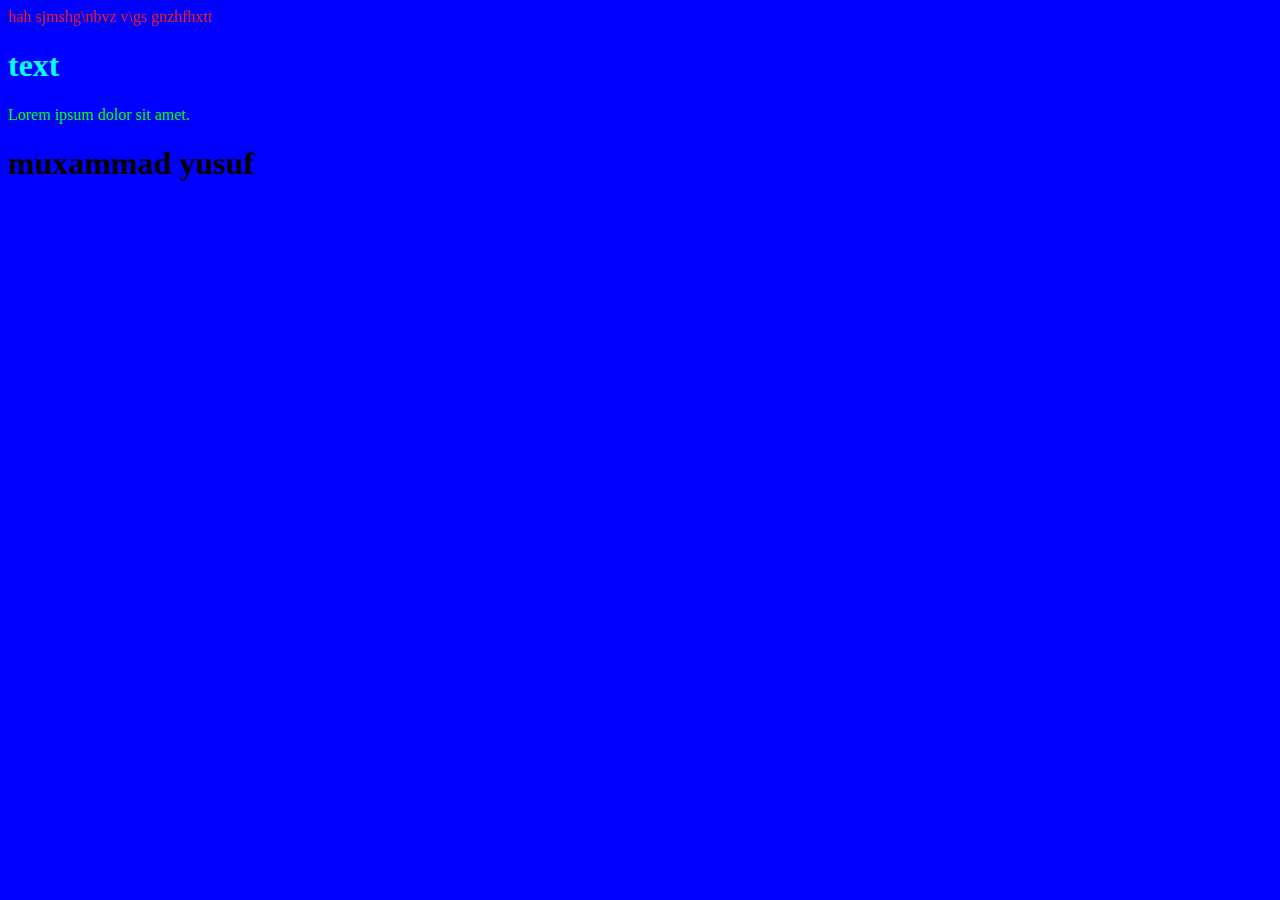
<file: 1/index.html>
<!DOCTYPE html>
<html lang="en">
<head>
    <meta charset="UTF-8">
    <meta name="viewport" content="width=device-width, initial-scale=1.0">
    <link rel="stylesheet" href="style.css">
    <title>Project</title>
</head>
<body>
   <div class="a"> hah sjmshg\nbvz v\gs gnzhfhxtt</div>
          <h1>text</h1>

          <div class="b">Lorem ipsum dolor sit amet.</div>

          <h1 class="text">muxammad yusuf</h1>

</body>
</html>
</file>
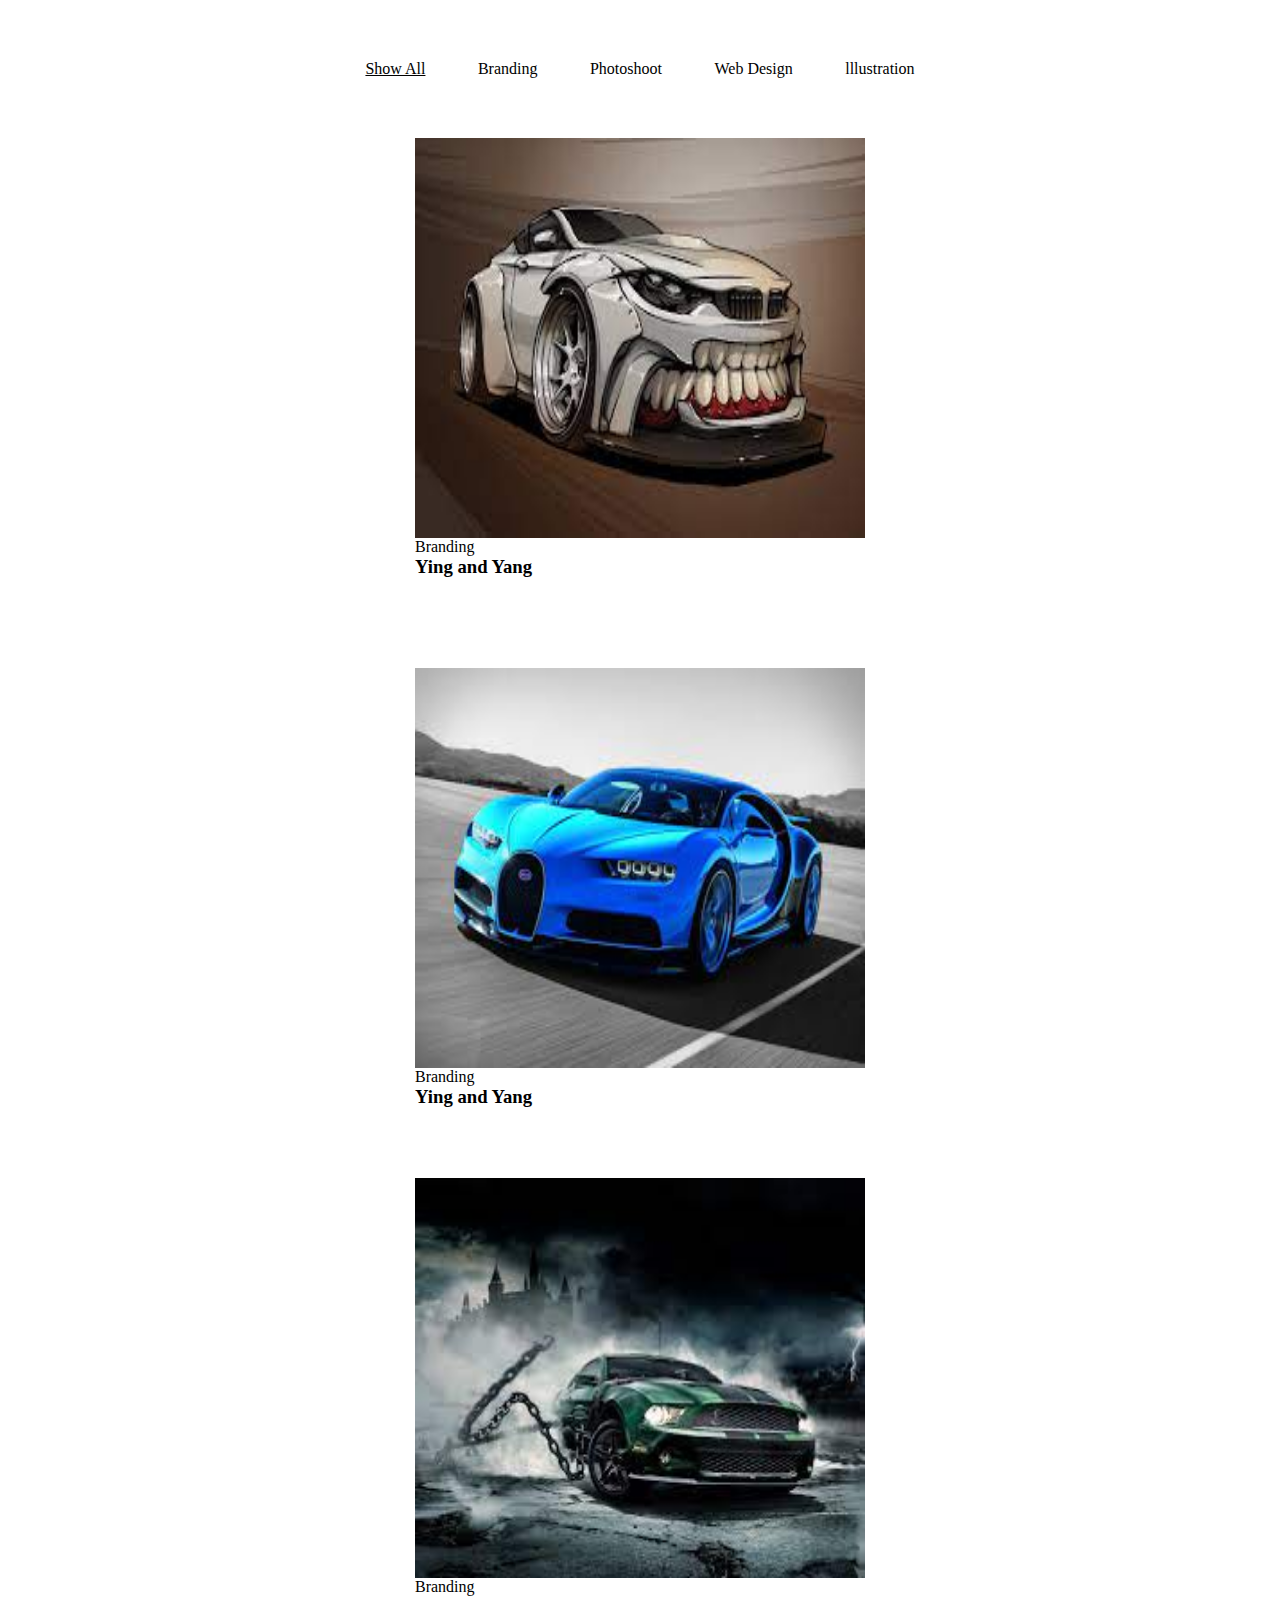
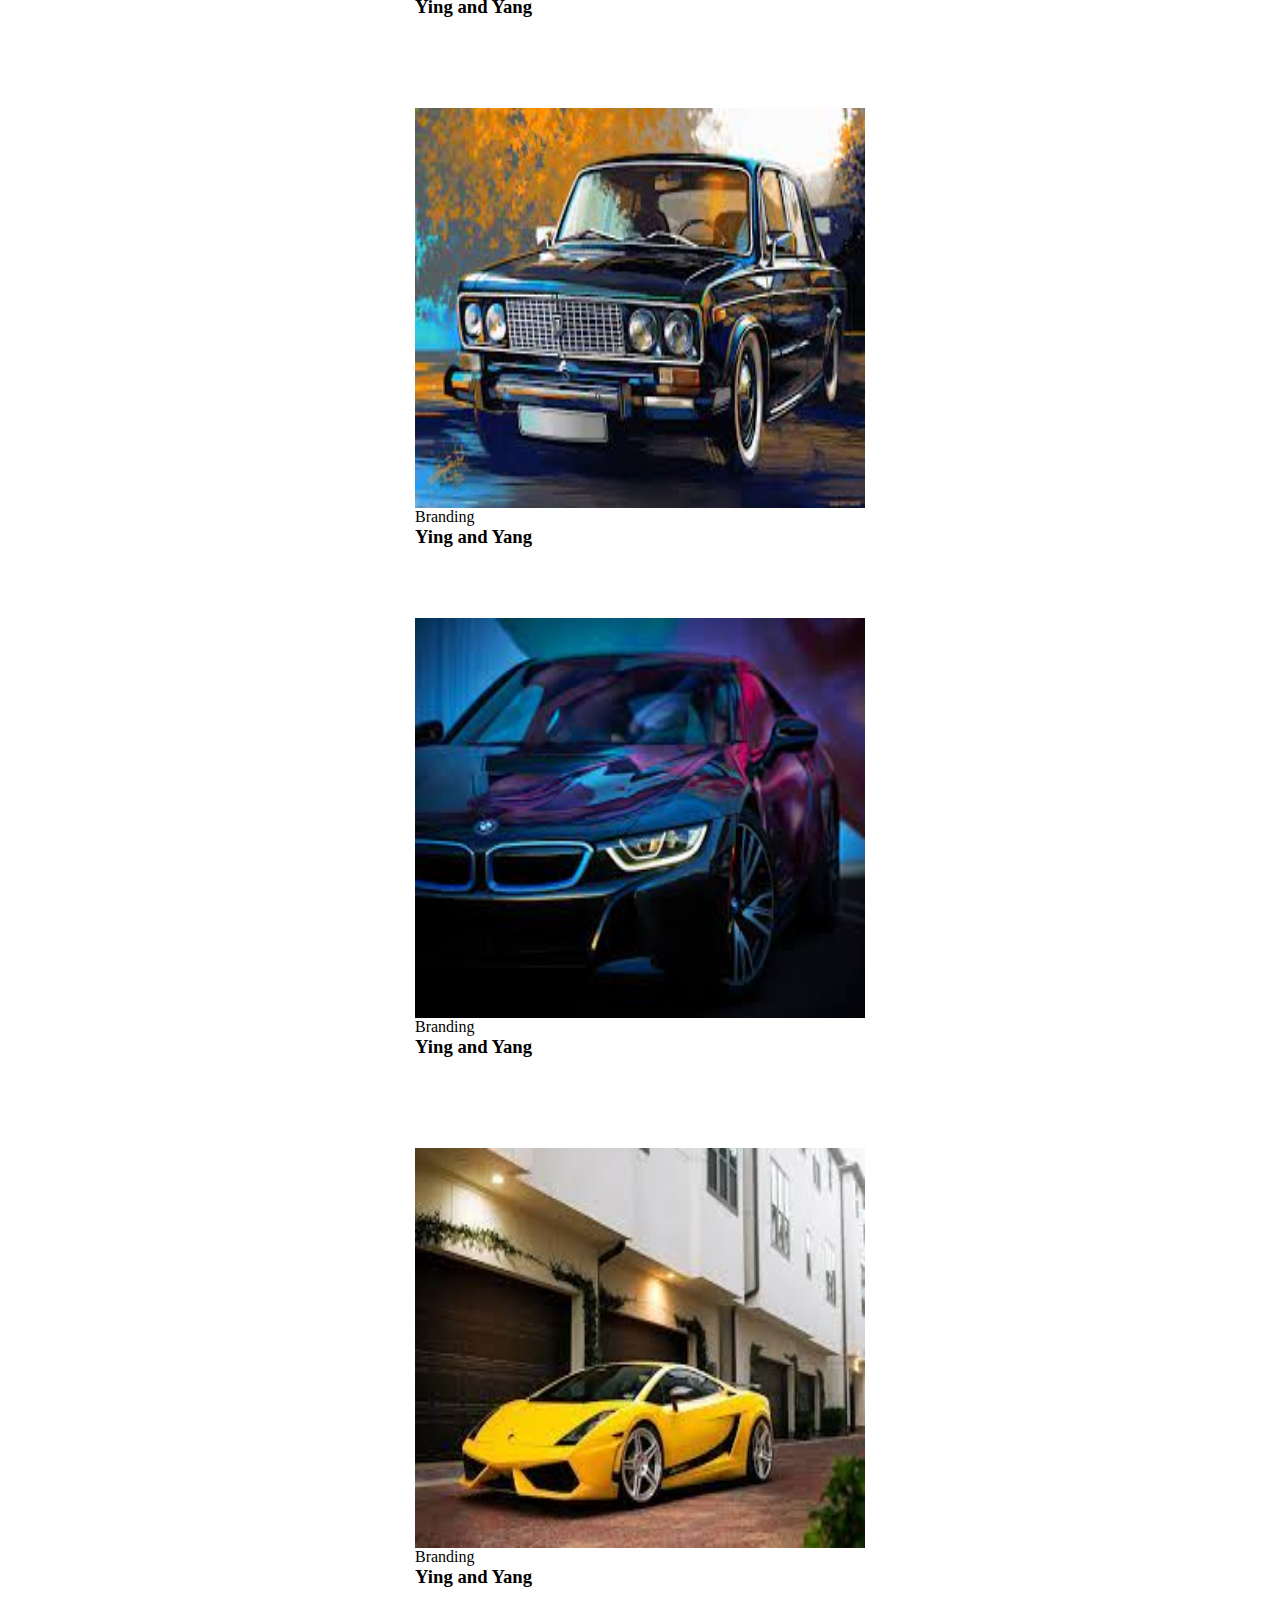
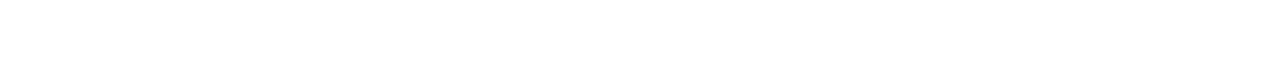
<file: 6/index.html>
<!DOCTYPE html>
<html lang="en">
<head>
    <meta charset="UTF-8">
    <meta name="viewport" content="width=device-width, initial-scale=1.0">
    <link rel="stylesheet" href="style.css">
    <title>Document</title>
</head>
<body>
  <header>
    <ul>
<li class="show">Show All</li></a>
<li>Branding</li>
<li>Photoshoot</li>
<li>Web Design</li>
<li>lllustration</li>
        </ul>
    </header>

    <div class="container">
        <div class="block">
            <div class="cc">
            <img src="./img/1.jpeg" alt="">
        </div>
                <p>Branding</p>
            <h3>Ying and Yang</h3>
        </div>
        <div class="block">
            <div class="cc">
            <img src="./img/2.jpeg" alt="">
        </div>
                 <p>Branding</p>
            <h3>Ying and Yang</h3>
        </div>
    </div>

    <div class="container">
        <div class="block">
            <div class="cc">

                <img src="./img/3.jpeg" alt="">
            </div>
            <p>Branding</p>
            <h3>Ying and Yang</h3>
        </div>
        <div class="block">
            <div class="cc">

                <img src="./img/4.jpeg" alt="">
            </div>
            <p>Branding</p>
            <h3>Ying and Yang</h3>
        </div>
    </div>
    
    <div class="container">
        <div class="block">
            <div class="cc">

                <img src="./img/5.jpeg" alt="">
            </div>
            <p>Branding</p>
            <h3>Ying and Yang</h3>
        </div>
        <div class="block">
            <div class="cc">
                <img src="./img/6.jpeg" alt="">

            </div>

            <p>Branding</p>
            <h3>Ying and Yang</h3>
        </div>
    </div>
</body>
</html>
</file>
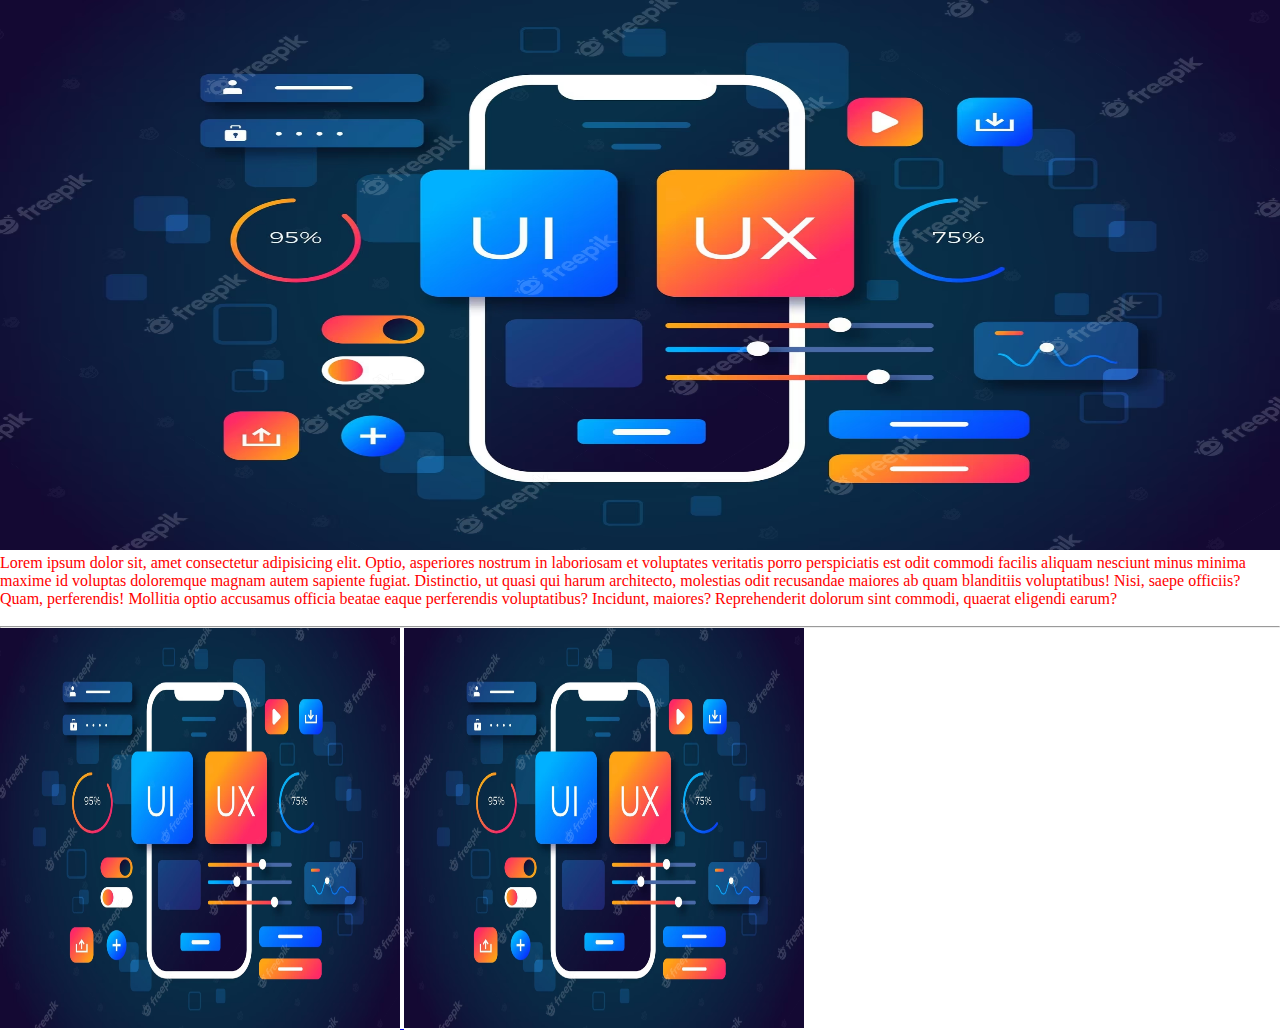
<file: 2/hw2/index.html>
<!DOCTYPE html>
<html lang="en">
<head>
    <meta charset="UTF-8">
    <meta name="viewport" content="width=device-width, initial-scale=1.0">
    <link rel="stylesheet" href="style.css">
    <title>Document</title>
</head>
<body>
    <img class="mainimg" src="img1.avif" alt="">
  
    <br>
    <p>
            Lorem ipsum dolor sit, amet consectetur adipisicing elit. Optio, asperiores nostrum in laboriosam et voluptates veritatis porro perspiciatis est odit commodi facilis aliquam nesciunt minus minima maxime id voluptas doloremque magnam autem sapiente fugiat. Distinctio, ut quasi qui harum architecto, molestias odit recusandae maiores ab quam blanditiis voluptatibus! Nisi, saepe officiis? Quam, perferendis! Mollitia optio accusamus officia beatae eaque perferendis voluptatibus? Incidunt, maiores? Reprehenderit dolorum sint commodi, quaerat eligendi earum?
    </p>
    <br>

     <hr>
    <a href="second.html"><img class="img2" src="img1.avif" alt="">
        <img class="img3" src="img1.avif" alt=""></a>
    
</body>
</html>
</file>
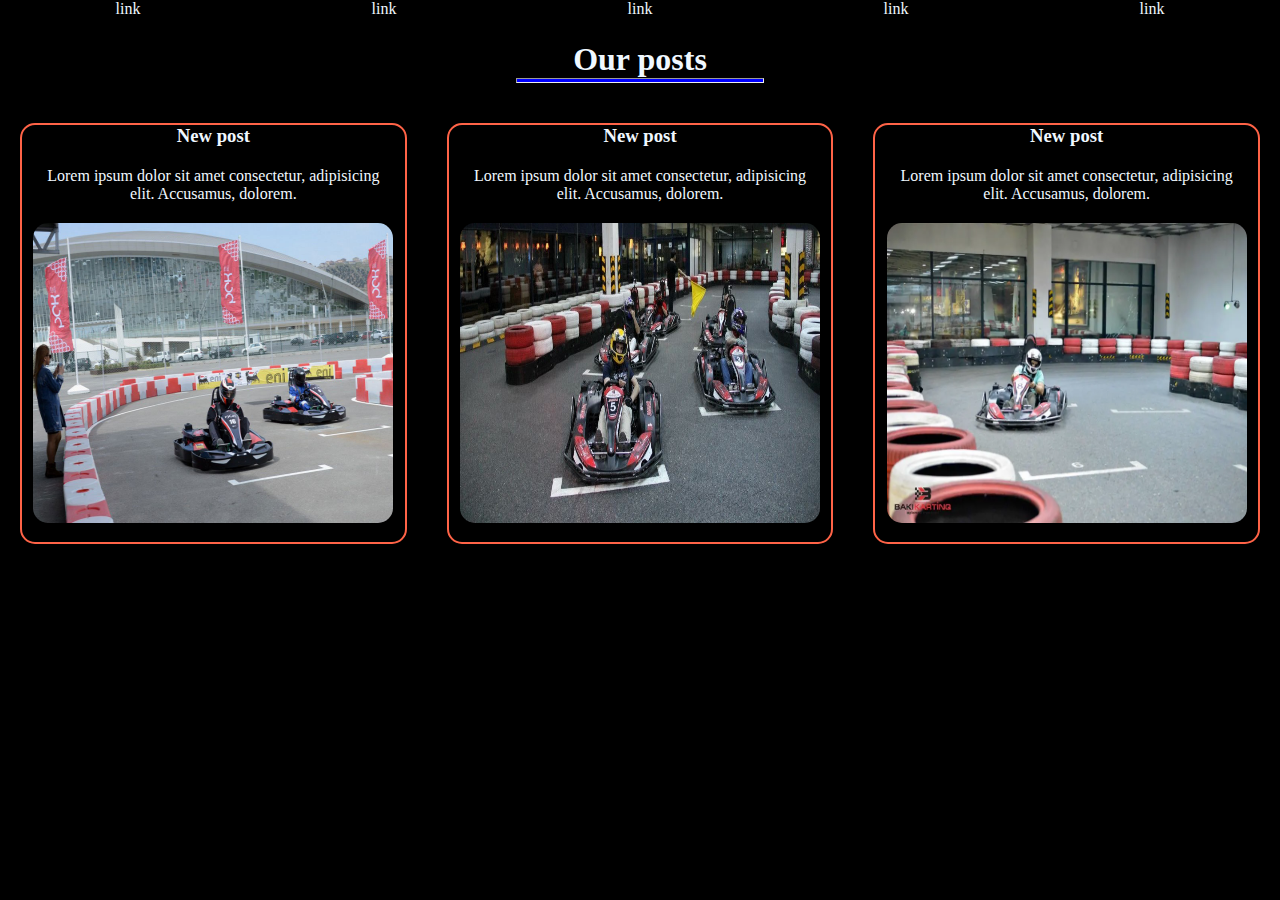
<file: 3/3-2/index.html>
<!DOCTYPE html>
<html lang="en">
<head>
    <meta charset="UTF-8">
    <meta name="viewport" content="width=device-width, initial-scale=1.0">
    <link rel="stylesheet" href="css/style.css">
    <title>Document</title>
</head>
<body>
<ul>
    <li>
           <div class="nav">link</div>
    <div class="line"></div>
    </li>
    <li>
           <div class="nav">link</div>
    <div class="line"></div>
    </li>
    <li>
           <div class="nav">link</div>
    <div class="line"></div>
    </li>
    <li>
           <div class="nav">link</div>
    <div class="line"></div>
    </li>
    <li>
           <div class="nav">link</div>
    <div class="line"></div>
    </li>
</ul>
<div class="v">
    <h1>Our posts</h1>
    <hr>
</div>

    <div class="df">
        <div class="post">
            <h3>New post</h3>
            <p>Lorem ipsum dolor sit amet consectetur, adipisicing elit. Accusamus, dolorem.</p>
            <img src="img/1.jpg" alt="">
        </div>
        <div class="post">
            <h3>New post</h3>
            <p>Lorem ipsum dolor sit amet consectetur, adipisicing elit. Accusamus, dolorem.</p>
            <img src="img/2.jpeg" alt="">
        </div>
        <div class="post">
            <h3>New post</h3>
            <p>Lorem ipsum dolor sit amet consectetur, adipisicing elit. Accusamus, dolorem.</p>
            <img src="img/3.webp" alt="">
        </div>
    </div>
</body>
</html>
</file>
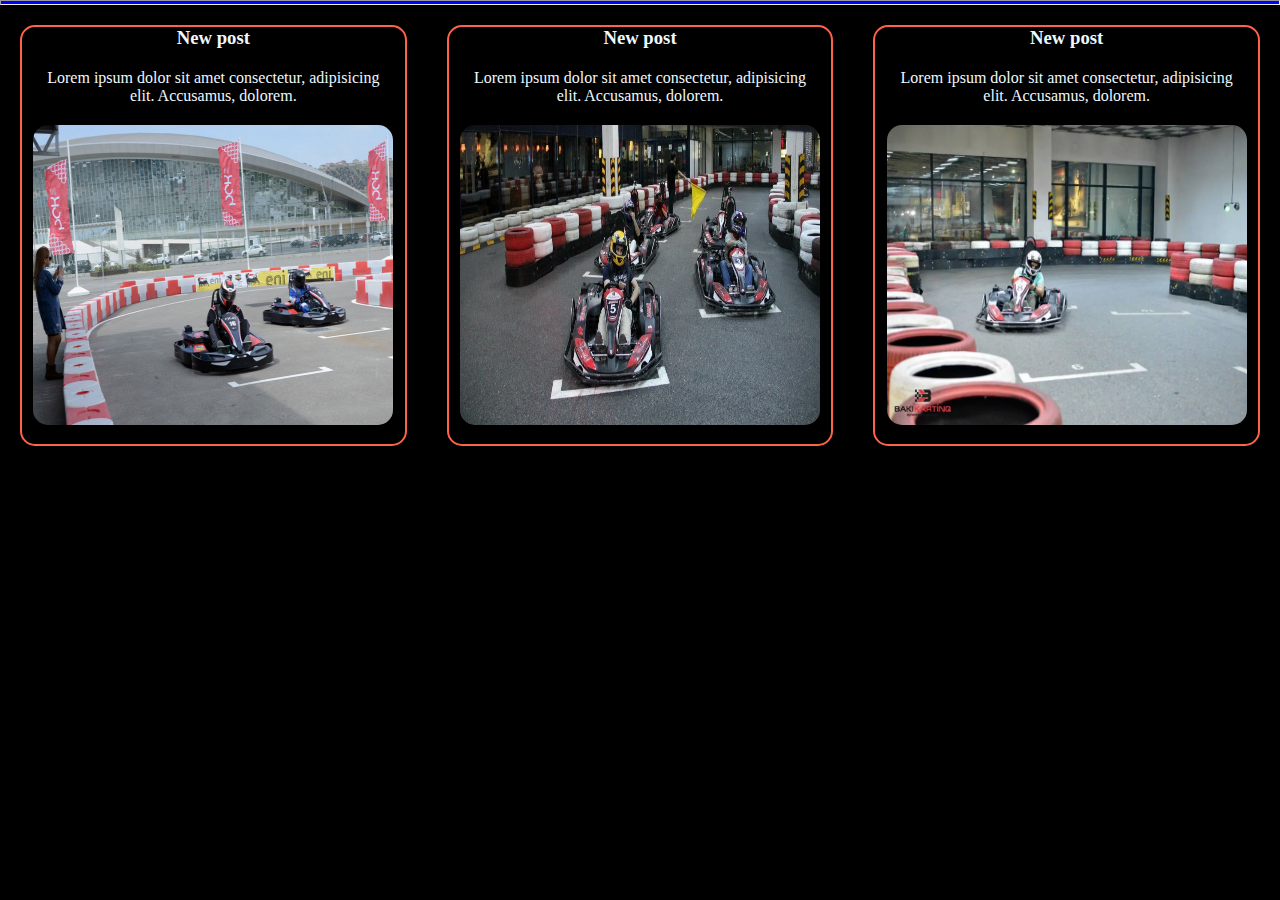
<file: 3/3/index.html>
<!DOCTYPE html>
<html lang="en">
<head>
    <meta charset="UTF-8">
    <meta name="viewport" content="width=device-width, initial-scale=1.0">
    <link rel="stylesheet" href="css/style.css">
    <title>Document</title>
</head>
<body>
    <hr>
    <div class="df">
        <div class="post">
            <h3>New post</h3>
            <p>Lorem ipsum dolor sit amet consectetur, adipisicing elit. Accusamus, dolorem.</p>
            <img src="img/1.jpg" alt="">
        </div>
        <div class="post">
            <h3>New post</h3>
            <p>Lorem ipsum dolor sit amet consectetur, adipisicing elit. Accusamus, dolorem.</p>
            <img src="img/2.jpeg" alt="">
        </div>
        <div class="post">
            <h3>New post</h3>
            <p>Lorem ipsum dolor sit amet consectetur, adipisicing elit. Accusamus, dolorem.</p>
            <img src="img/3.webp" alt="">
        </div>
    </div>
</body>
</html>
</file>
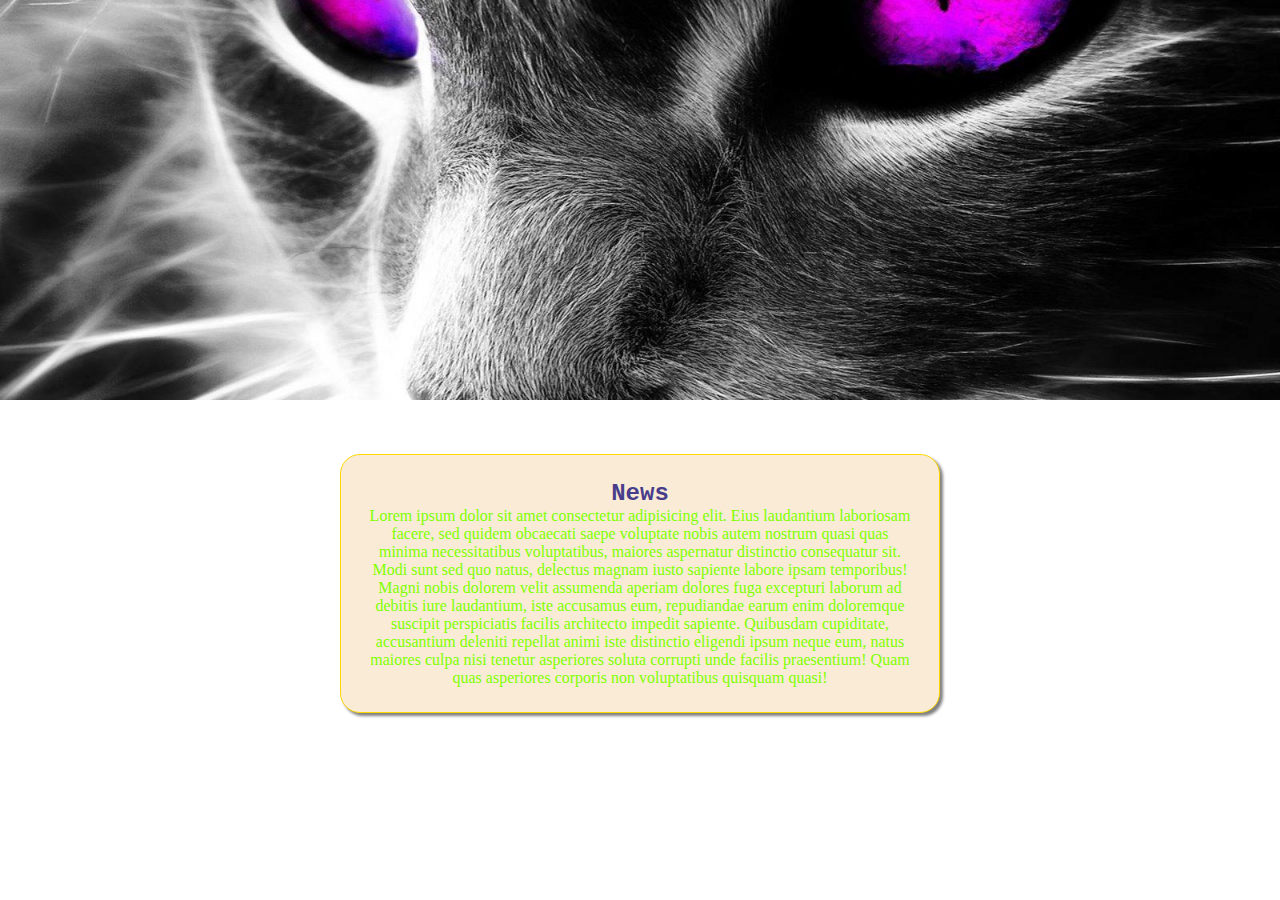
<file: 4/index2.html>
<!DOCTYPE html>
<html lang="en">
<head>
    <meta charset="UTF-8">
    <meta name="viewport" content="width=device-width, initial-scale=1.0">
    <link rel="stylesheet" href="style.css">
    <title>Document</title>
</head>
<body>
   <a href="index.html"><img class="img" src="./1.jpg" alt="">
    <div class="block">
        <h2>News</h2>
        <p class="text">Lorem ipsum dolor sit amet consectetur adipisicing elit. Eius laudantium laboriosam facere, sed quidem obcaecati saepe voluptate nobis autem nostrum quasi quas minima necessitatibus voluptatibus, maiores aspernatur distinctio consequatur sit. Modi sunt sed quo natus, delectus magnam iusto sapiente labore ipsam temporibus! Magni nobis dolorem velit assumenda aperiam dolores fuga excepturi laborum ad debitis iure laudantium, iste accusamus eum, repudiandae earum enim doloremque suscipit perspiciatis facilis architecto impedit sapiente. Quibusdam cupiditate, accusantium deleniti repellat animi iste distinctio eligendi ipsum neque eum, natus maiores culpa nisi tenetur asperiores soluta corrupti unde facilis praesentium! Quam quas asperiores corporis non voluptatibus quisquam quasi!</p>
    </div></a> 
</body>
</html>
</file>
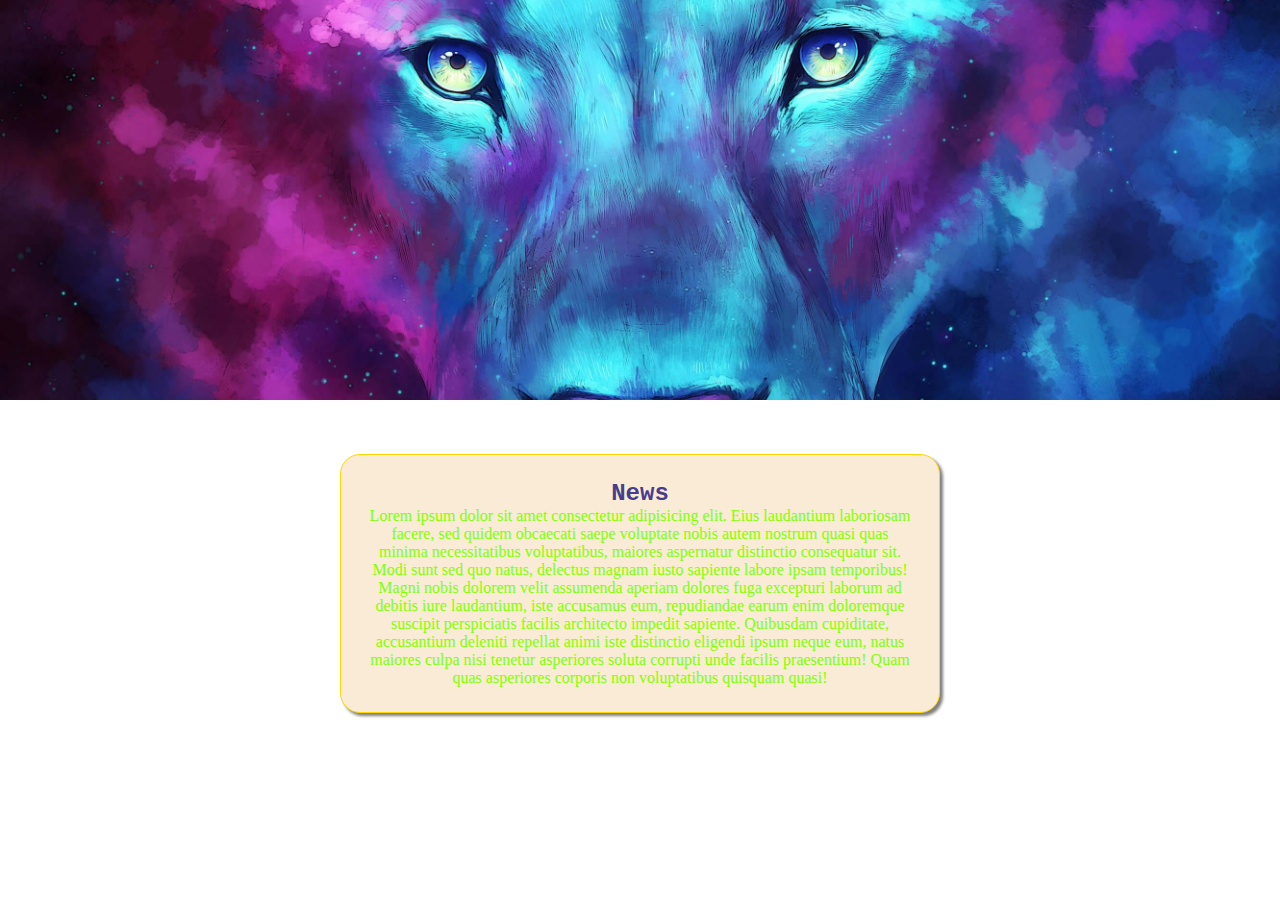
<file: 4/index3.html>
<!DOCTYPE html>
<html lang="en">
<head>
    <meta charset="UTF-8">
    <meta name="viewport" content="width=device-width, initial-scale=1.0">
    <link rel="stylesheet" href="style.css">
    <title>Document</title>
</head>
<body>
   <a href="index.html"><img class="img" src="./2.jpg" alt="">
    <div class="block">
        <h2>News</h2>
        <p class="text">Lorem ipsum dolor sit amet consectetur adipisicing elit. Eius laudantium laboriosam facere, sed quidem obcaecati saepe voluptate nobis autem nostrum quasi quas minima necessitatibus voluptatibus, maiores aspernatur distinctio consequatur sit. Modi sunt sed quo natus, delectus magnam iusto sapiente labore ipsam temporibus! Magni nobis dolorem velit assumenda aperiam dolores fuga excepturi laborum ad debitis iure laudantium, iste accusamus eum, repudiandae earum enim doloremque suscipit perspiciatis facilis architecto impedit sapiente. Quibusdam cupiditate, accusantium deleniti repellat animi iste distinctio eligendi ipsum neque eum, natus maiores culpa nisi tenetur asperiores soluta corrupti unde facilis praesentium! Quam quas asperiores corporis non voluptatibus quisquam quasi!</p>
    </div></a> 
</body>
</html>
</file>
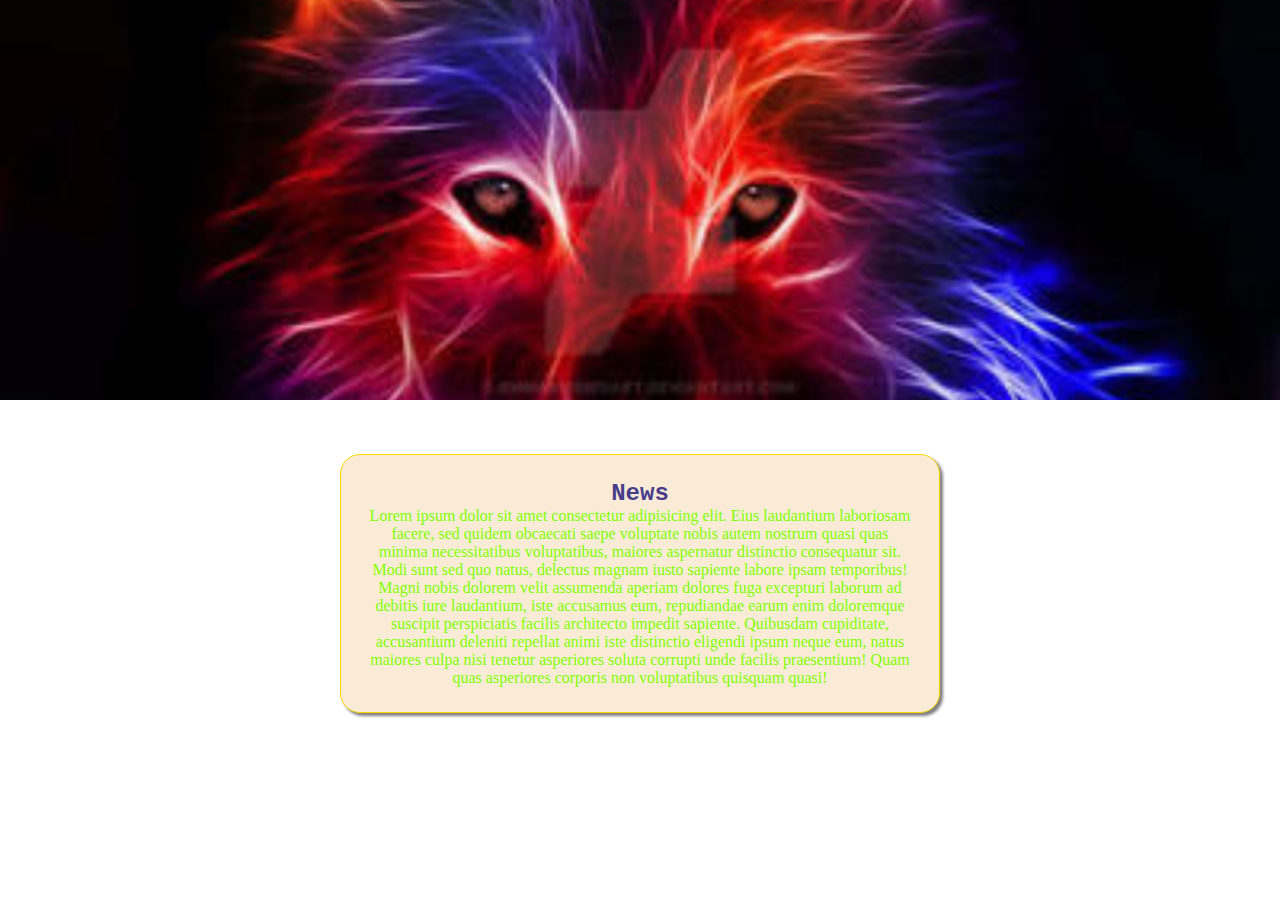
<file: 4/index4.html>
<!DOCTYPE html>
<html lang="en">
<head>
    <meta charset="UTF-8">
    <meta name="viewport" content="width=device-width, initial-scale=1.0">
    <link rel="stylesheet" href="style.css">
    <title>Document</title>
</head>
<body>
   <a href="index.html"><img class="img" src="./3.jpg" alt="">
    <div class="block">
        <h2>News</h2>
        <p class="text">Lorem ipsum dolor sit amet consectetur adipisicing elit. Eius laudantium laboriosam facere, sed quidem obcaecati saepe voluptate nobis autem nostrum quasi quas minima necessitatibus voluptatibus, maiores aspernatur distinctio consequatur sit. Modi sunt sed quo natus, delectus magnam iusto sapiente labore ipsam temporibus! Magni nobis dolorem velit assumenda aperiam dolores fuga excepturi laborum ad debitis iure laudantium, iste accusamus eum, repudiandae earum enim doloremque suscipit perspiciatis facilis architecto impedit sapiente. Quibusdam cupiditate, accusantium deleniti repellat animi iste distinctio eligendi ipsum neque eum, natus maiores culpa nisi tenetur asperiores soluta corrupti unde facilis praesentium! Quam quas asperiores corporis non voluptatibus quisquam quasi!</p>
    </div></a> 
</body>
</html>
</file>
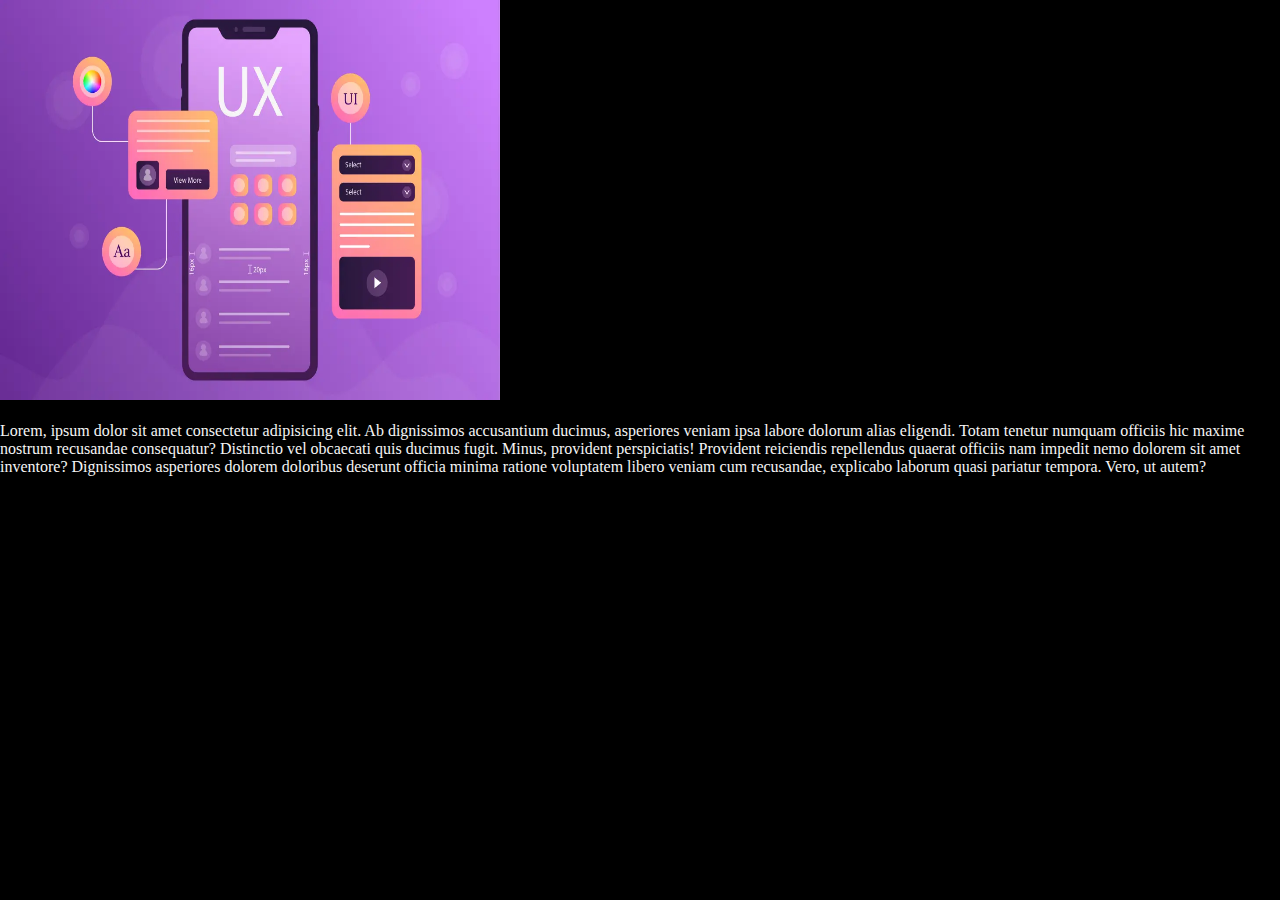
<file: 2/hw2/second.html>
<!DOCTYPE html>
<html lang="en">
<head>
    <meta charset="UTF-8">
    <meta name="viewport" content="width=device-width, initial-scale=1.0">
    <link rel="stylesheet" href="style2.css">
    <title>Document</title>
</head>
<body>
 
    <a href="index.html">
               <img class="img4" src="./img2.webp" alt="">
    </a>
    <br>
    <br>
<p>
Lorem, ipsum dolor sit amet consectetur adipisicing elit. Ab dignissimos accusantium ducimus, asperiores veniam ipsa labore dolorum alias eligendi. Totam tenetur numquam officiis hic maxime nostrum recusandae consequatur? Distinctio vel obcaecati quis ducimus fugit. Minus, provident perspiciatis! Provident reiciendis repellendus quaerat officiis nam impedit nemo dolorem sit amet inventore? Dignissimos asperiores dolorem doloribus deserunt officia minima ratione voluptatem libero veniam cum recusandae, explicabo laborum quasi pariatur tempora. Vero, ut autem?
</p>
</body>
</html>
</file>
<file: 1/style.css>
body {
    background-color: blue;
} 

.a {
    color: rgb(221, 27, 27);
}

.b {
    color: rgb(5, 245, 5);
}

h1 {
    color: aqua;
}

.text{
    color: black;
}
</file>
<file: 6/style.css>
*{
    padding: 0;
    margin: 0;
    box-sizing: border-box;
}

ul {
    display: flex;
    justify-content: space-around;
    width: 47%;
    margin: 60px auto;
    list-style: none;
}

img {
    width: 100%;
    height: 100%;
    transition: .3s all linear;
}

.container {
    margin: 20px auto;
    width: 70%;
    display: flex;
    justify-content: space-around;
    gap: 40px;
    flex-wrap: wrap;
}

.block {
    margin-bottom: 50px;
}
.cc {
    overflow: hidden;
    width: 450px;
    height: 400px;
}
.block:hover img {
    transform: scale(1.4);
}

.show{
  text-decoration: underline;
}
</file>
<file: 2/hw2/style.css>
*{
    margin: 0;
    padding: 0;
    box-sizing: border-box;
}
.mainimg{
    width: 100%;
    height: 550px;
}
p{
    color: red;
}
.img2{
    width: 400px;
    height: 400px;
}
.img3{
    width: 400px;
    height: 400px;
}
</file>
<file: 3/3-2/css/style.css>
*{
    margin: 0;
    padding: 0;
    box-sizing: border-box;
}

body{
    background-color: black;
}

.v{
    display: flex;
    justify-content: center;
    flex-direction: column;
    align-items: center;
    margin: 20px;
}

h1{
    color: aliceblue;
}

hr{
    height: 5px;
    width: 20%;
    background-color: blue;
}
.df{
    display: flex;
    justify-content: space-around;
}

.post{
    border: 2px solid tomato;
    border-radius: 15px;
    text-align: center;
   margin: 20px;
}

h3{
    color: aliceblue;
}
p{
    color: aliceblue;
    padding: 20px;
}

img{
    width: 360px;
    height: 300px;
    border-radius: 15px;
    margin-bottom: 15px;
}

ul{
    display: flex;
    justify-content: space-around;
}
li{
    list-style: none;
    color: aliceblue;
}
li .line{
    background-color: red;
    height: 3px;
    width: 0;
    transition: 0.3s all linear;
}

li:hover .line{
    width: 100%;
}
</file>
<file: 3/3/css/style.css>
*{
    margin: 0;
    padding: 0;
    box-sizing: border-box;
}


body{
    background-color: black;
}
hr{
    height: 5px;
    background-color: blue;
}
.df{
    display: flex;
    justify-content: space-around;
}

.post{
    border: 2px solid tomato;
    border-radius: 15px;
    text-align: center;
   margin: 20px;
}

h3{
    color: aliceblue;
}
p{
    color: aliceblue;
    padding: 20px;
}

img{
    width: 360px;
    height: 300px;
    border-radius: 15px;
    margin-bottom: 15px;
}
</file>
<file: 4/style.css>
* {
  margin: 0;
  padding: 0;
  box-sizing: border-box;
}

header {
  display: flex;
  justify-content: space-around;
  line-height: 100px;
  background-color: aquamarine;
}
h1 {
  font-size: 55px;
  color: blue;
  font-family: "Gill Sans", "Gill Sans MT", Calibri, "Trebuchet MS", sans-serif;
}

nav ul {
  display: flex;
  justify-content: space-between;
  gap: 50px;
  list-style: none;
  color: rgb(255, 106, 0);
  font-size: 20px;
  font-weight: 700;
  font-family: "Segoe UI", Tahoma, Geneva, Verdana, sans-serif;
}

.container {
  display: flex;
  justify-content: space-around;
  width: 87%;
  margin: 100px auto;
}

.con {
  height: 400px;
  width: 460px;
  background-color: black;
  border-radius: 20px;
  cursor: pointer;
  position: relative;
  display: flex;
  justify-content: center;
}

.imgAll {
  width: 100%;
  height: 100%;
  border-radius: 20px;
  transition: 0.4s all linear;
  cursor: pointer;
}
.con:hover .imgAll {
  transform: translate(-30px, -30px);
}

.lolo {
  position: absolute;
  top: 20px;
  color: red;
  font-size: 23px;
  font-family: "Segoe UI", Tahoma, Geneva, Verdana, sans-serif;
  font-weight: 600;
  transition: 0.4s all linear;
}
.con:hover .lolo {
  transform: translate(-30px, -30px);
}

.img {
  width: 100%;
  height: 400px;
  object-fit: cover;
  background-position: bottom;
}

.block {
  border: 1px solid gold;
  padding: 25px;
  text-align: center;
  width: 600px;
  margin: 50px auto;
  border-radius: 20px;
  cursor: pointer;
  background-color: antiquewhite;
  box-shadow: 3px 3px 3px gray;
}
h2 {
  font-family: "Courier New", Courier, monospace;
  color: darkslateblue;
}
a {
  text-decoration: none;
}
.text {
  color: chartreuse;
  font-family: "Gill Sans", "Gill Sans MT", Calibri, "Trebuchet MS", sans-s
}
</file>
<file: 2/hw2/style2.css>
*{
    margin: 0;
    padding: 0;
    box-sizing: border-box;
}
body{
    background-color: black;
}
.img4{
    width: 500px;
    height: 400px;
}
p{
    color: whitesmoke;
}
</file>
